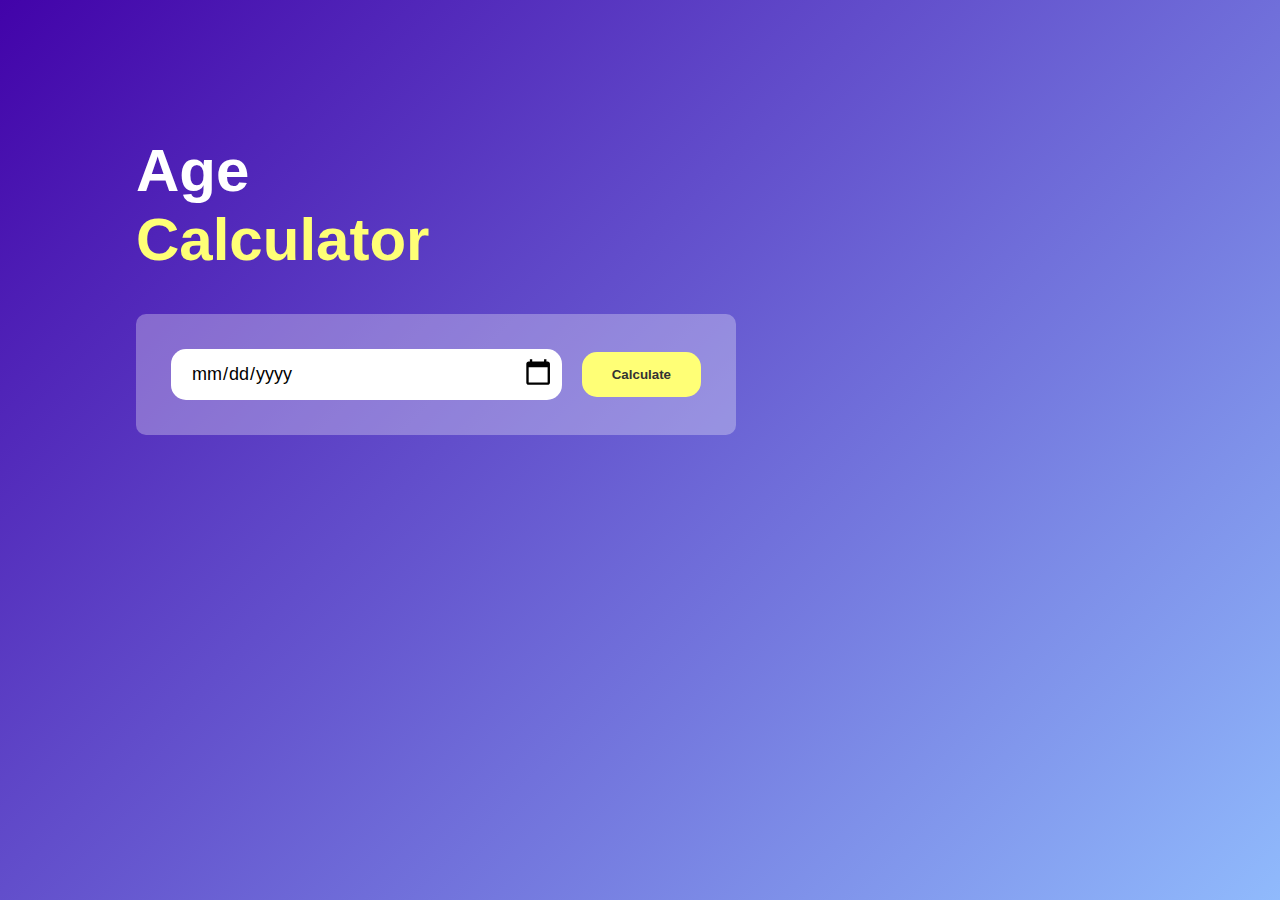
<file: age calculator 30 days/index.html>
<!DOCTYPE html>
<html lang="en">
<head>
    <meta charset="UTF-8">
    <meta name="viewport" content="width=device-width, initial-scale=1.0">
    <title>Age Calculator</title>
    <link rel="stylesheet" href="style.css">
</head>
<body>
    <div class="conatiner">
        <div class="calculator">
            <h1>Age <br> <span>Calculator</span></h1>
            <div class="input-box">
                <input type="date" id="date">
                <button onclick="CalculateAge()">Calculate</button>
            </div>
        </div>
        <p id="result"></p>
    </div>
    

    <script>

        let userInput = document.getElementById("date");
        userInput.max = new Date().toISOString().split("T")[0];
        let result = document.getElementById("result");

        function CalculateAge(){
            let birthDate = new Date(userInput.value);

            let d1 = birthDate.getDate();
            let m1 = birthDate.getMonth()+1;
            let y1 = birthDate.getFullYear();
             
            let today = new Date();

            let d2 = today.getDate();
            let m2 = today.getMonth()+1;
            let y2 = today.getFullYear();

            let d3,m3,y3;
            y3=y2-y1;

            if(m2>=m1){
                m3 = m2 -m1;
            }else{
                y3--;
                m3 = 12 + m2-m1;
            }
            if(d2>=d1){
                d3 = d2-d1;
            }else{
                m3--;
                d3 = getDaysInMonth(y1,m1)+ d2 - d1;
            }

            function getDaysInMonth(year,month){
                return new Date(year,month,0).getDate();
            }
            if(m3<0){
                m3 = 11;
                y3--;
            }
            result.innerHTML = `you are <span>${y3}</span> years, <span>${m3}</span> months and <span>${d3}</span> days old`;
        }

    </script>
    
</body>
</html>
</file>
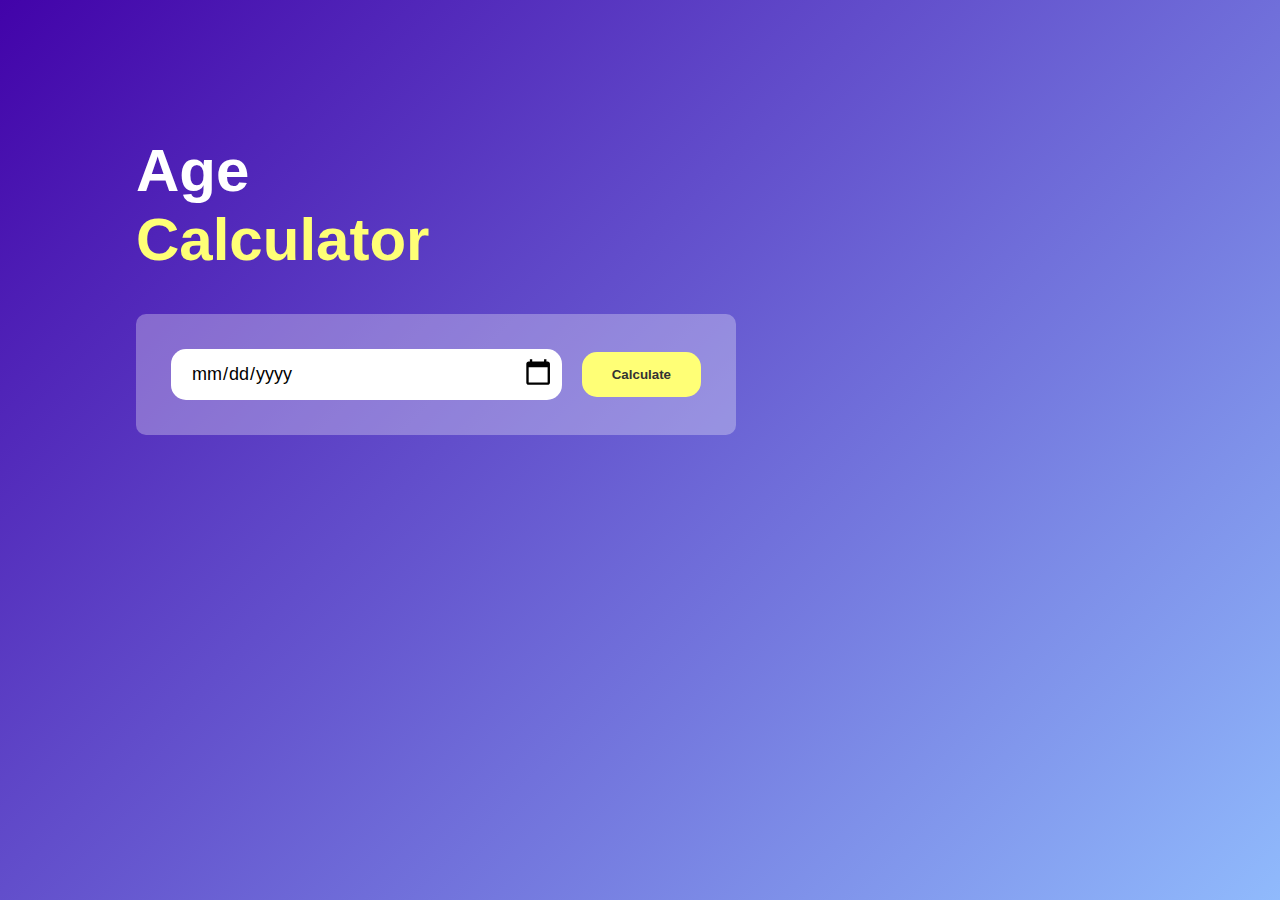
<file: age calculator/index.html>
<!DOCTYPE html>
<html lang="en">
<head>
    <meta charset="UTF-8">
    <meta name="viewport" content="width=device-width, initial-scale=1.0">
    <title>Age Calculator</title>
    <link rel="stylesheet" href="style.css">
</head>
<body>
    <div class="conatiner">
        <div class="calculator">
            <h1>Age <br> <span>Calculator</span></h1>
            <div class="input-box">
                <input type="date" id="date">
                <button onclick="CalculateAge()">Calculate</button>
            </div>
        </div>
    </div>

    <script>

        let userInput = document.getElementById("date");
        userInput.max = new Date().toISOString().split("T")[0];
        function CalculateAge(){
            

        }

    </script>
    
</body>
</html>
</file>
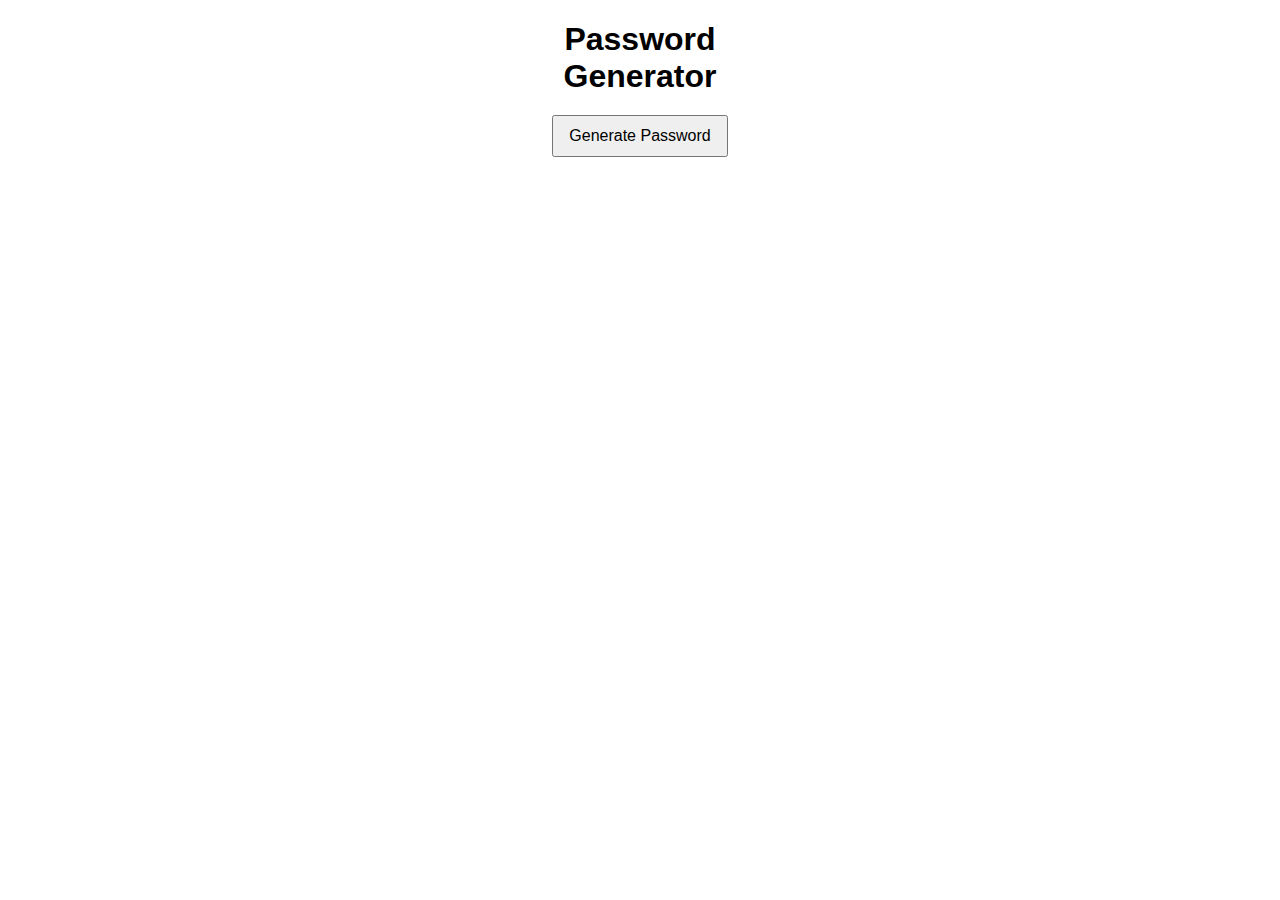
<file: password-generator/index.html>
<!DOCTYPE html>
<html lang="en">
<head>
    <meta charset="UTF-8">
    <meta name="viewport" content="width=device-width, initial-scale=1.0">
    <title>Password-generator</title>
    <link rel="stylesheet" href="styles.css">
</head>
<body>
    <div class="container">
        <h1>Password Generator</h1>
        <button onclick="generatepassword()">Generate Password</button>
        <div id="Password" class="password-display"></div>
    </div>
    
    <script src="script.js"></script>
</body>
</html>
</file>
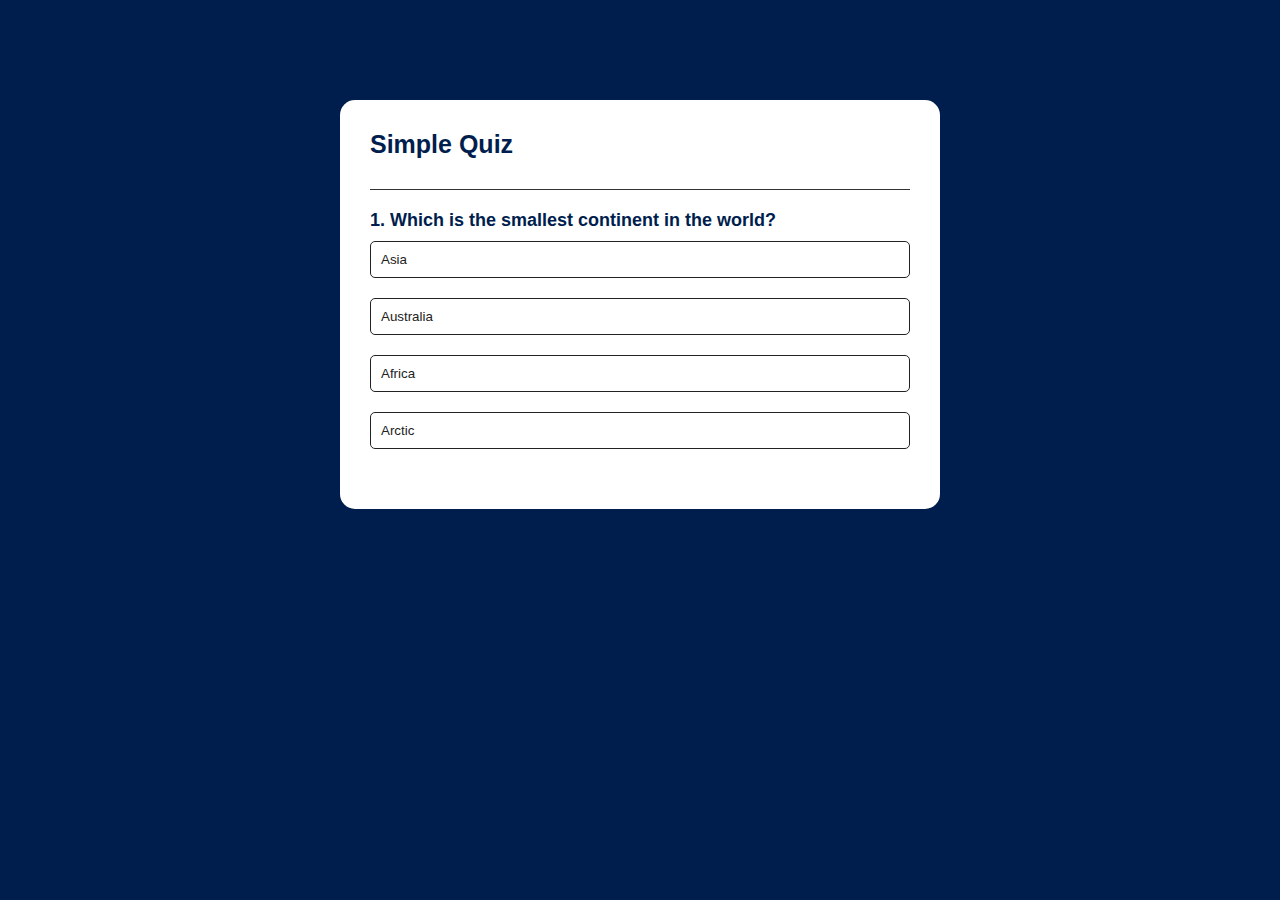
<file: quiz app/index.html>
<!DOCTYPE html>
<html lang="en">
<head>
    <meta charset="UTF-8">
    <meta name="viewport" content="width=device-width, initial-scale=1.0">
    <title>Quiz app</title>
    <link rel="stylesheet" href="style.css">
</head>
<body>
    <div class="app">
        <h1>Simple Quiz</h1>
        <div class="quiz">
            <h2 id="question">Question goes here</h2>
            <div id="answer-buttons">
                <button class="btn">Answer 1</button>
                <button class="btn">Answer 2</button>
                <button class="btn">Answer 3</button>
                <button class="btn">Answer 4</button>
            </div>
            <button id="next-btn">Next</button>
        </div>
    </div>
    <script src="script.js"></script>
</body>
</html>
</file>
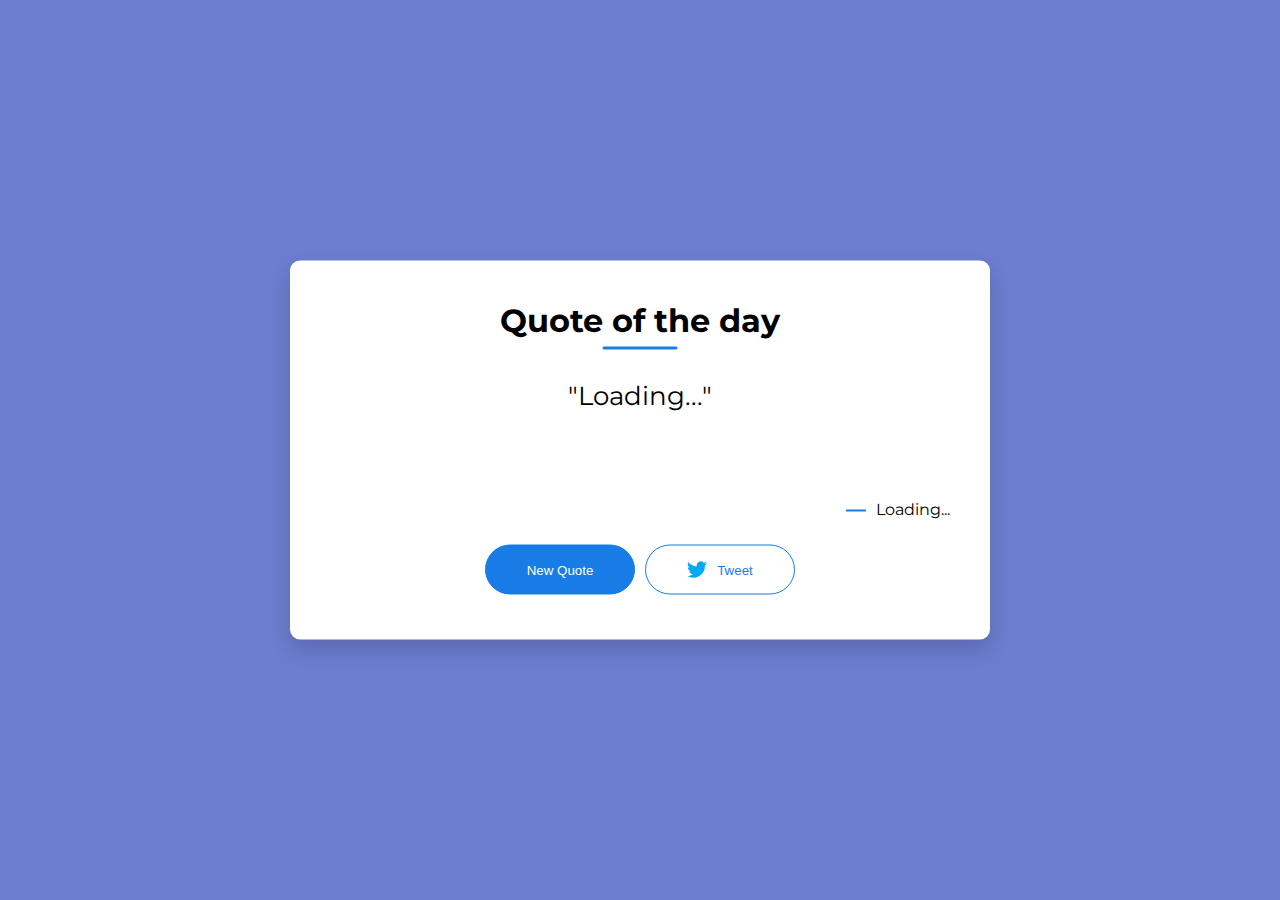
<file: quote generator 30 days/index.html>
<!DOCTYPE html>
<html lang="en">
<head>
    <meta charset="UTF-8">
    <meta name="viewport" content="width=device-width, initial-scale=1.0">
    <title>Quote of the day</title>
    <link rel="stylesheet" href="style.css">
</head>
<body>
    <div class="quote-box">
        <h2>Quote of the day</h2>
        <blockquote id="quote">Loading...</blockquote>
        <span id="author">Loading...</span>
        <div>
            <button onclick="getquote(api_url)">New Quote</button>
            <button id="tweetbtn" onclick="tweet()"><img src="twitter.png" >Tweet</button>
        </div>
    </div>
    <script>
        const quote = document.getElementById("quote");
        const author = document.getElementById("author");
        const api_url = "https://api.quotable.io/random";

        async function getquote(url) {
            const response = await fetch(url);
            var data = await response.json();
            quote.innerHTML = data.content;
            author.innerHTML = data.author;
        }
        getquote(api_url)

        function tweet() {
            window.open("https://twitter.com/intent/tweet?text="+quote.innerHTML+"---"+author.innerHTML,"Tweet window", "width=600,height=300")
        }

    </script>
    
</body>
</html>
</file>
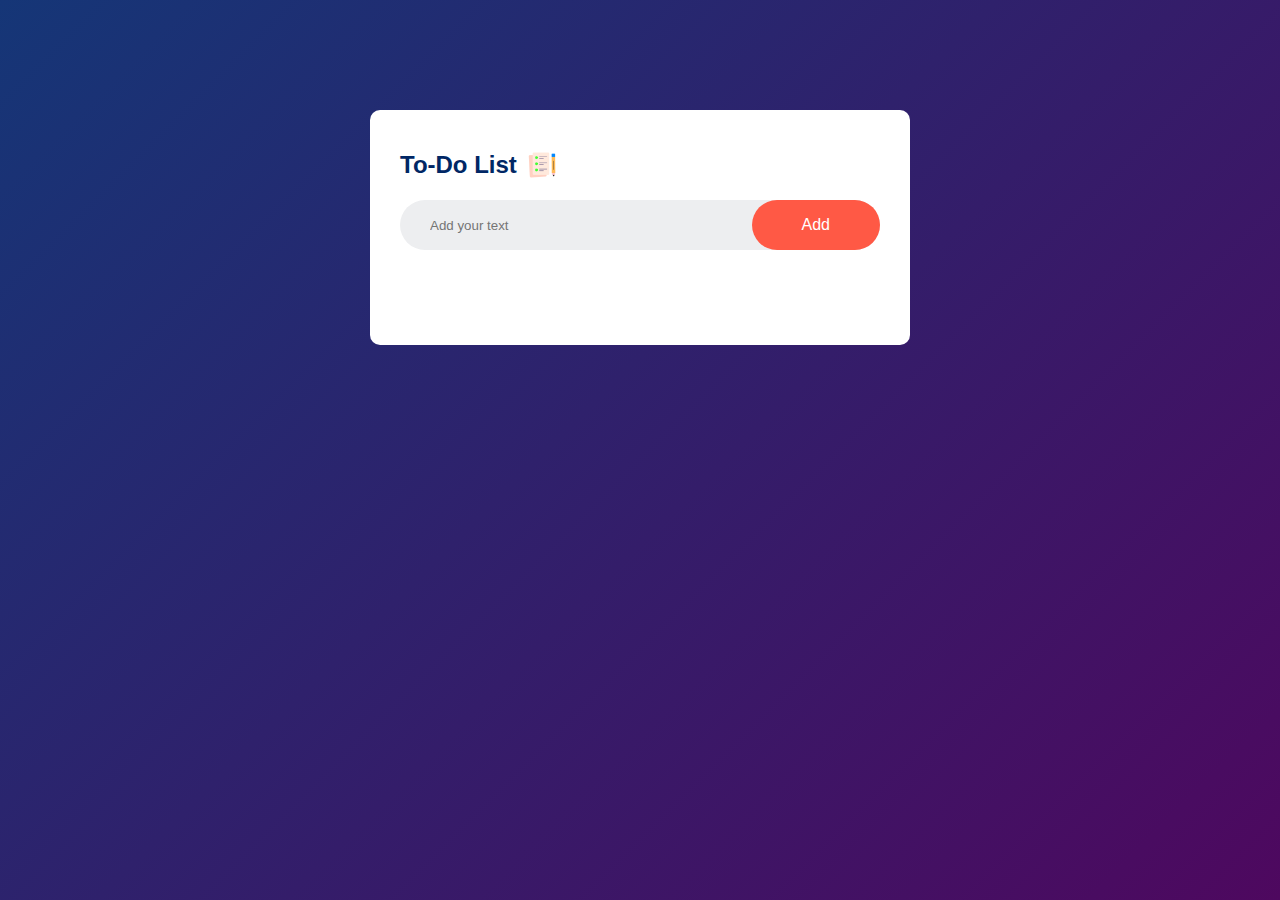
<file: to do list 30 days/index.html>
<!DOCTYPE html>
<html lang="en">
<head>
    <meta charset="UTF-8">
    <meta name="viewport" content="width=device-width, initial-scale=1.0">
    <title>To-Do List App - Easy Tutorials</title>
    <link rel="stylesheet" href="style.css">
</head>
<body>
    <div class="container">
        <div class="todo-app">
            <h2>To-Do List <img src="images/icon.png"></h2>
            <div class="row">
                <input type="text" id="input-box" placeholder="Add your text">
                <button onclick="addTask()">Add</button>
            </div>
            <ul id="list-container">
                <!-- <li class="checked">Task 1</li>
                <li>Task 2</li>
                <li>Task 3</li> -->
            </ul>
        </div>
    </div>
    <script src="script.js"></script>
</body>
</html>
</file>
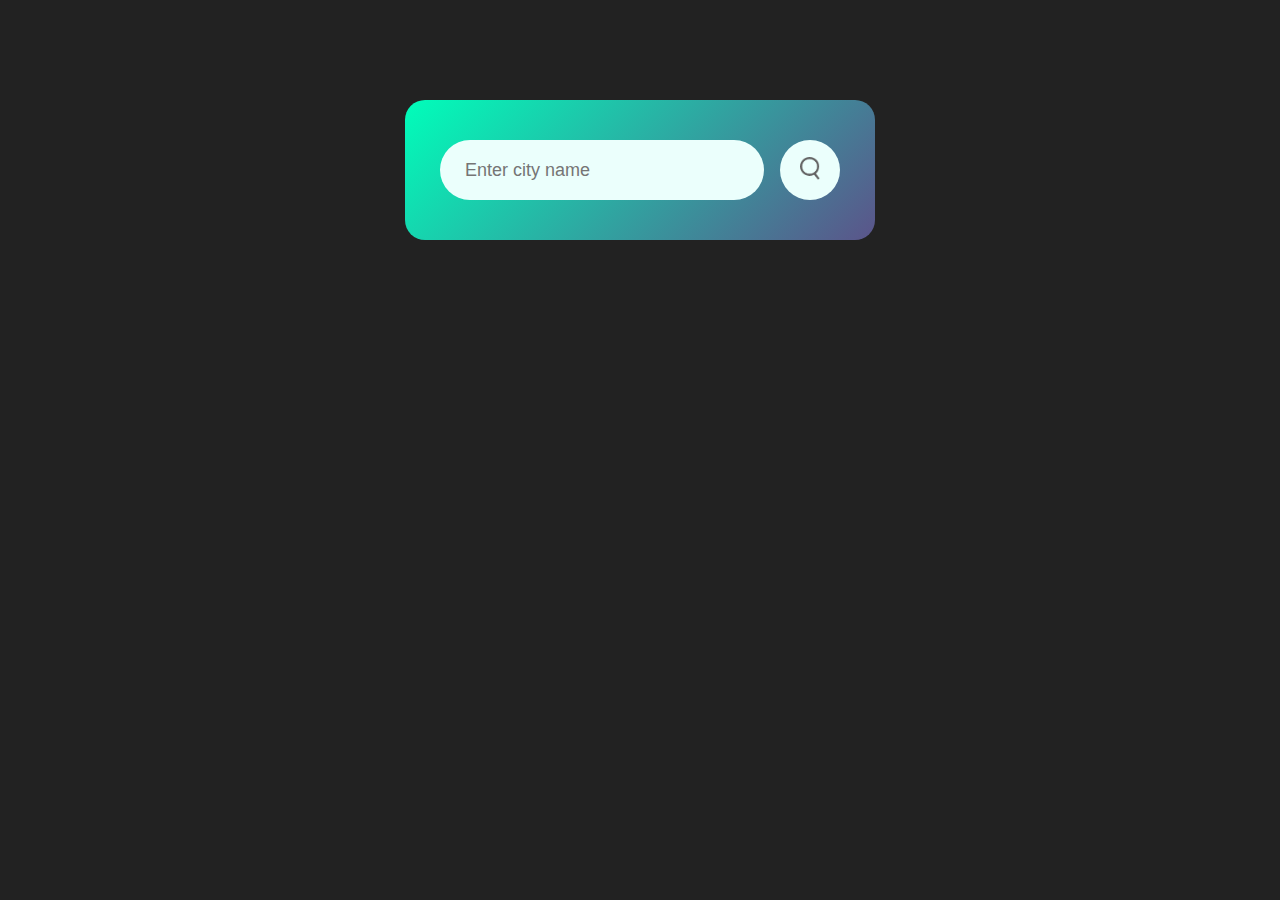
<file: weather app 30 days/index.html>
<!DOCTYPE html>
 <html>
    <head>
        <meta name="viewport" content="width=device-width,initial-scale=1.0">
        <title>Weather App</title>
        <link rel="stylesheet" href="style.css">
        <!-- <link rel="script" href="script.js"> -->
    </head>
    <body>
        <div class="card">
            <div class="search">
                <input type="text" placeholder="Enter city name" spellcheck="false">
                <button><img src="images/search.png" alt=""></button>
            </div>
            <div class="error">
                <p>Invalid city name</p>
            </div>
            <div class="weather">
                <img src="images/rain.png" class="weather-icon">
                <h1 class="temp">22°C</h1>
                <h2 class="city">New York</h2>
                <div class="details">
                    <div class="col">
                        <img src="images/humidity.png">
                        <div>
                            <p class="humidity">50%</p>
                            <p>Humidity</p>
                        </div>
                    </div>
                    <div class="col">
                        <img src="images/wind.png">
                        <div>
                            <p class="wind">15 km/h</p>
                            <p>Wind Speed</p>
                        </div>
                    </div>
                </div>
            </div>
        </div>
        
        <script>
            const apiKey = "688a6305adf69c31b3e7baa0c37dc4d3";
            const apiUrl = "https://api.openweathermap.org/data/2.5/weather?&units=metric&appid=";

            const searchBox = document.querySelector(".search input");
            const searchBtn = document.querySelector(".search button");
            const weatherIcon = document.querySelector(".weather-icon");

            async function checkWeather(city) {
                try {
                    const response = await fetch(`${apiUrl}${apiKey}&q=${city}`); // Correct URL construction
                    if (response.status == 404){
                        document.querySelector(".error").style.display = "block";
                        document.querySelector(".weather").style.display = "none";
                    }else{
                        const data = await response.json();

                        document.querySelector(".city").innerHTML = data.name;
                        document.querySelector(".temp").innerHTML = Math.round(data.main.temp) + "°C";
                        document.querySelector(".humidity").innerHTML = data.main.humidity + "%";
                        document.querySelector(".wind").innerHTML = data.wind.speed + " km/h";

                        if (data.weather[0].main == "Clouds"){
                            weatherIcon.src ="images/clouds.png"
                        }
                        if (data.weather[0].main == "Clear"){
                            weatherIcon.src ="images/clear.png"
                        }
                        if (data.weather[0].main == "Rain"){
                            weatherIcon.src ="images/rain.png"
                        }
                        if (data.weather[0].main == "Drizzle"){
                            weatherIcon.src ="images/drizzle.png"
                        }
                        if (data.weather[0].main == "Mist"){
                            weatherIcon.src ="images/mist.png"
                        }

                        document.querySelector(".weather").style.display = "block";
                        document.querySelector(".error").style.display = "none";

                    }
                    
                    if (!response.ok) {
                        // Handle HTTP errors (e.g., 404 Not Found)
                        const message = `HTTP error! status: ${response.status}`;
                        throw new Error(message);  
                    }


                } catch (error) {
                    console.error("Error fetching weather data:", error);
                    // Display an error message to the user
                    document.querySelector(".city").innerHTML = "Error fetching weather data"; // Or a more specific message
                }
            }

            searchBtn.addEventListener("click",()=>{
                checkWeather(searchBox.value);
            })

        </script>
    
    </body>
 </html>
</file>
<file: age calculator 30 days/style.css>
*{
    margin: 0;
    padding: 0;
    font-family: 'Poppins',sans-serif;
    box-sizing: border-box;
}
.conatiner{
    width: 100%;
    min-height: 100vh;
    background: linear-gradient(135deg, #4203a9,#90bafc);
    color: #fff;
    padding: 10px;
}
.calculator{
    width: 100%;
    max-width: 600px;
    margin-left: 10%;
    margin-top: 10%;
}
.calculator h1{
    font-size: 60px;
}
.calculator h1 span{
    color: #ffff76;
}
.input-box{
    margin: 40px 0;
    padding: 35px;
    border-radius: 10px;
    background: rgba(255, 255,255, 0.3);
    display: flex;
    align-items: center;

}
.input-box input{
    flex: 1;
    margin-right: 20px;
    padding: 14px 20px;
    border: 0;
    outline: 0;
    font-size: 18px;
    border-radius: 15px;
    position: relative;
}
.input-box button{
    background: #ffff76;
    border: 0;
    outline: 0;
    padding: 15px 30px;
    border-radius: 15px;
    font-weight: 700;
    color: #333;
    cursor: pointer;
}
.input-box input::-webkit-calendar-picker-indicator{
    top: 7px;
    left: 350px;
    right: 10px;
    bottom: 0;
    width: auto;
    height: auto;
    position: absolute;
    background-position: calc(100%-10px);
    background-size: 30px;
    cursor: pointer;
}
#result{
    font-size: 25px;
    text-align: center;
}
#result span{
    font-weight: 500;
    color: #ffff76;
}
</file>
<file: age calculator/style.css>
*{
    margin: 0;
    padding: 0;
    font-family: 'Poppins',sans-serif;
    box-sizing: border-box;
}
.conatiner{
    width: 100%;
    min-height: 100vh;
    background: linear-gradient(135deg, #4203a9,#90bafc);
    color: #fff;
    padding: 10px;
}
.calculator{
    width: 100%;
    max-width: 600px;
    margin-left: 10%;
    margin-top: 10%;
}
.calculator h1{
    font-size: 60px;
}
.calculator h1 span{
    color: #ffff76;
}
.input-box{
    margin: 40px 0;
    padding: 35px;
    border-radius: 10px;
    background: rgba(255, 255,255, 0.3);
    display: flex;
    align-items: center;

}
.input-box input{
    flex: 1;
    margin-right: 20px;
    padding: 14px 20px;
    border: 0;
    outline: 0;
    font-size: 18px;
    border-radius: 15px;
    position: relative;
}
.input-box button{
    background: #ffff76;
    border: 0;
    outline: 0;
    padding: 15px 30px;
    border-radius: 15px;
    font-weight: 700;
    color: #333;
    cursor: pointer;
}
.input-box input::-webkit-calendar-picker-indicator{
    top: 7px;
    left: 350px;
    right: 10px;
    bottom: 0;
    width: auto;
    height: auto;
    position: absolute;
    background-position: calc(100%-10px);
    background-size: 30px;
    cursor: pointer;
}
</file>
<file: password-generator/styles.css>
body{
    font-family: Arial, Helvetica, sans-serif;
}

.container{
    width: 300px;
    margin: 0 auto;
    padding: 1px solid #ccc;
    border-radius: 5px;
    text-align: center;
}

h1 {
    margin-bottom: 20px;
}

button{
    padding: 10px 15px;
    font-size: 16px;
}

.password-display{
    margin-top: 20px;
    font-weight: bold;
    font-size: 18px;
}
</file>
<file: quiz app/style.css>
*{
  margin: 0;
  padding: 0;
  font-family: 'Poppins',sans-serif;
  box-sizing: border-box;
}
body{
  background: #001e4d;
}
.app{
  background: #fff;
  width: 90%;
  max-width: 600px;
  margin: 100px auto 0;
  border-radius: 15px;
  padding: 30px;
}
.app h1{
  font-size: 25px;
  color: #001e4d;
  font-weight: 600;
  border-bottom: 1px solid #333;
  padding-bottom:30px ;
}
.quiz{
  padding: 20px 0;
}
.quiz h2{
  font-size: 18px;
  color: #001e4d;
  font-weight: 600;
}
.btn{
  background: #fff;
  color: #222;
  font-weight: 500;
  width: 100%;
  border: 1px solid #222;
  padding: 10px;
  margin: 10px 0;
  text-align: left;
  border-radius: 5px;
  cursor: pointer;
  transition: all 0.3s;
}
.btn:hover:not([disabled]){
  background: #000;
  color: #fff;
}
.btn:disabled{
  cursor: no-drop;
}
#next-btn{
  background-color: #001e4d;
  color: #fff;
  font-weight: 500;
  width: 150px;
  border: 0;
  padding: 10px;
  margin: 20px auto 0;
  border-radius: 4px;
  cursor: pointer;
  display: none;
}
.correct{
  background: #9aeabc;
}
.incorrect{
  background: #ff9393;
}
</file>
<file: quote generator 30 days/style.css>
@import url('https://fonts.googleapis.com/css2?family=Montserrat:ital,wght@0,100..900;1,100..900&display=swap');


*{
    margin: 0;
    padding: 0;
    box-sizing: border-box;
}
body{
    background: #6c7dd0;
    font-family: "Montserrat", serif;
}
.quote-box{
    background: #fff;
    width: 700px;
    position: absolute;
    top: 50%;
    left: 50%;
    transform: translate(-50%,-50%);
    padding: 40px;
    border-radius: 10px;
    text-align: center;
    box-shadow: 0 10px 20px 0px rgba(0, 0, 0, 0.15);
}
.quote-box h2{
    font-size: 32px;
    margin-bottom: 40px;
    position: relative;
}
.quote-box h2::after{
    content: '';
    width: 75px;
    height: 3px;
    border-radius: 3px;
    background:rgb(23, 124, 229);
    position: absolute;
    bottom: -10px;
    left: 50%;
    transform: translateX(-50%);
}
.quote-box blockquote{
    font-size: 26px;
    min-height: 110px;
}
.quote-box blockquote::before, .quote-box blockquote::after{
    content: '"';
}
.quote-box span{
    display: block;
    margin-top: 10px;
    float: right;
    position: relative;
}
.quote-box span::before{
    content: '';
    width: 20px;
    height: 2px;
    background: rgb(23, 124, 229);
    position: absolute;
    top: 50%;
    left: -30px;
}
.quote-box div{
    width: 100%;
    margin-top: 50px;
    display: flex;
    justify-content: center;
}
.quote-box button{
    background: rgb(23,124, 229);
    color: #fff;
    border-radius: 25px;
    border: 1px solid rgb(23, 124, 229);
    width: 150px;
    height: 50px;
    display: flex;
    align-items: center;
    justify-content: center;
    margin: 5px;
    cursor: pointer;
}
.quote-box button img{
    width: 20px;
    margin-right: 10px;
}
#tweetbtn{
    background: transparent;
    color:rgb(23, 124, 229) ;
}
</file>
<file: to do list 30 days/style.css>
*{
    margin: 0;
    padding: 0;
    font-family: 'Poppins',sans-serif;
    box-sizing: border-box;
}
.container{
    width: 100%;
    min-height: 100vh;
    background: linear-gradient(135deg,#153677,#4e085f);
    padding: 10px;
}
.todo-app{
    width: 100%;
    max-width: 540px;
    background: #fff;
    margin: 100px auto 20px;
    padding: 40px 30px 70px;
    border-radius: 10px;
}
.todo-app h2{
    color: #002765;
    display: flex;
    align-items: center;
    margin-bottom: 20px;
}
.todo-app h2 img{
    width: 30px;
    margin-left: 10px;
}
.row{
    display: flex;
    align-items: center;
    justify-content: space-between;
    background: #edeef0;
    border-radius: 30px;
    padding-left: 20px;
    margin-bottom: 25px;
}
input{
    flex: 1;
    border: none;
    outline: none;
    background: transparent;
    padding: 10px;
    font-weight: 14px;
}
button{
    border: none;
    outline: none;
    padding: 16px 50px;
    background: #ff5945;
    color: #fff;
    font-size: 16px;
    cursor: pointer;
    border-radius: 40px;
}
ul li{
    list-style: none;
    font-size: 17px;
    padding: 12px 8px 12px 50px;
    user-select: none;
    cursor: pointer;
    position: relative;
}
ul li::before{
    content: '';
    position: absolute;
    height: 28px;
    width: 28px;
    border-radius: 50%;
    background-image: url(images/unchecked.png);
    background-size: cover;
    background-position: center;
    top: 12px;
    left: 8px;
}
ul li.checked{
    color: #555;
    text-decoration: line-through;
}
ul li.checked::before{
    background-image: url(images/checked.png);
}
ul li span{
    position: absolute;
    right: 0;
    top: 5px;
    width: 40px;
    height: 40px;
    font-size: 22px;
    color: #555;
    line-height: 40px;
    text-align: center;
}
ul li span:hover{
    background: #edeef0;
    border-radius: 50%;
}
</file>
<file: weather app 30 days/style.css>
*{
    margin: 0;
    padding: 0;
    font-family: 'poppins',sans-serif;
    box-sizing: border-box;
}
body{
    background: #222;
}
.card{
    width: 90%;
    max-width: 470px;
    background: linear-gradient(135deg,#00feba,#5b548a);
    color: #fff;
    margin: 100px auto 0;
    border-radius: 20px;
    padding: 40px 35px;
    text-align: center;
}
.search{
    width: 100%;
    display: flex;
    align-items: center;
    justify-content: space-between;
}
.search input{
    border: 0;
    outline: 0;
    background: #ebfffc;
    color: #555;
    padding: 10px 25px;
    height: 60px;
    border-radius: 30px;
    flex: 1;
    margin-right: 16px;
    font-size: 18px;
}
.search button{
    border: 0;
    outline: 0;
    background: #ebfffc;
    border-radius: 50%;
    width: 60px;
    height: 60px;
    cursor: pointer;
}
.search button img{
    width: 20px;
}
.weather-icon{
    width: 170px;
    margin-top: 30px;
}
.weather h1{
    font-size: 80px;
    font-weight: 500;
}
.weather h2{
    font-size: 45px;
    font-weight: 400;
    margin-top: -10px;
}
.details{
    display: flex;
    align-items: center;
    justify-content: space-between;
    padding: 0 20px;
    margin-top: 50px;
}
.col{
    display: flex;
    align-items: center;
    text-align: left;
}
.col img{
    width: 40px;
    margin-right: 10px;
}
.humidity, .wind{
    font-size: 28px;
    margin-top: -6px;
}
.weather{
    display: none;
}
.error{
    text-align: left;
    margin-left: 10px;
    font-size: 14px;
    margin-top: 10px;
    display: none;
}
/*https://api.openweathermap.org/data/2.5/weather?q={city name}&appid={API key}*/
/*api key in profile*/
/*16.23 in video*/
</file>
